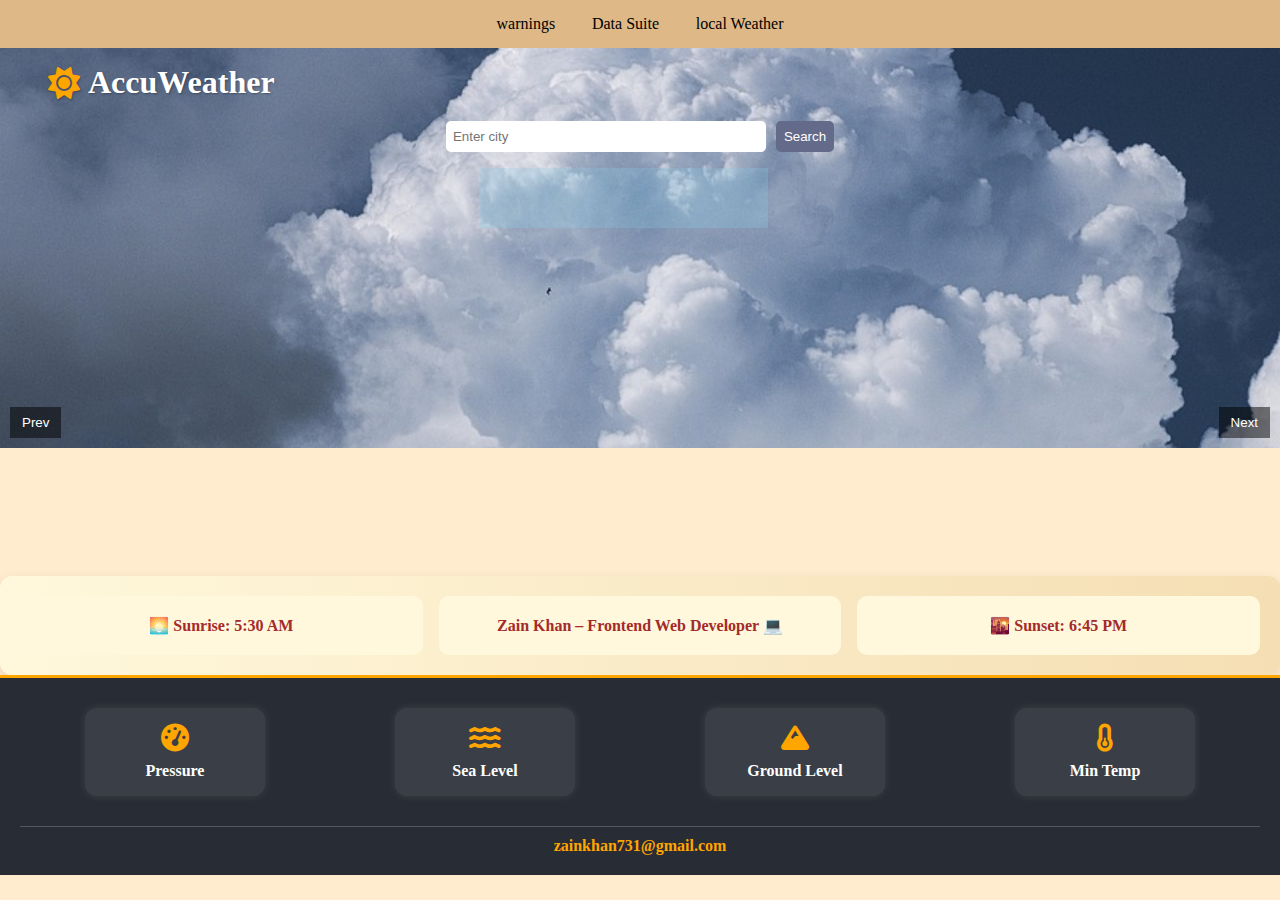
<file: index.html>
<!DOCTYPE html>
<html lang="en">
  <head>
    <meta charset="UTF-8" />
    <meta name="viewport" content="width=device-width, initial-scale=1.0" />
    <title>Document</title>
    <link rel="stylesheet" href="https://cdnjs.cloudflare.com/ajax/libs/font-awesome/6.4.0/css/all.min.css">
    <link rel="stylesheet" href="./style.css" />
  </head>
  <body>
    <main>
      <!-- header section start  -->
      <header>
        <nav>
          <ul>
            <li><a href="./wnd.html">warnings</a></li>
            <li><a href="./timezon.html">Data Suite</a></li>
            <li><a href="index.html">local Weather</a></li>
          </ul>
        </nav>
      </header>
      <!-- header section end -->

      <!-- intro_banner start  -->
      <div class="intro_banner">
        <!-- logo start  -->
        <div class="log">
          <i class="fa-solid fa-sun"></i>
          <p>AccuWeather</p>
        </div>
        <!-- logo end  -->

        <!-- input section start  -->
        <div class="input_section">
          <form class="searchForm">
            <input type="text" class="search_city" placeholder="Enter city" />
            <button type="submit" class="searchBtn">Search</button>
        </form>
    </div>
        <!-- input section end  -->

        <!-- img slider start  -->
        <section class="image_slider">
          <div class="slider">
            <img src="./image/4.jpg" class="slide active" />
            <img src="./image/1.jpg" class="slide" />
            <img src="./image/2.jpg" class="slide" />
            <img src="./image/3.jpg" class="slide" />
            <img src="./image/5.jpg" class="slide" />
            <button id="prev">Prev</button>
            <button id="next">Next</button>
          </div>
        </section>
        <!-- img slider end -->

        <!-- showweather data section start  -->
        <div class="weatherData">
          <p class="country"></p>
          <p class="dateTime"></p>
          <div class="temperaturePrent">
            <p class="temperature"></p>
            <p class="cluds_icon"></p>
          </div>
          <p class="feels_like"></p>
        </div>
        <!-- showweather data section end  -->
      </div>
      <!-- intro_banner end  -->

      <!-- map section start  -->
      <div class="mapContainer"></div>
      <!-- map section start  -->

      <!-- cities weather cards start -->
      <div class="citiesWeather"></div>
      <!-- cities weather cards end -->

      <!-- sunset and sunrise section start  -->
      <div class="sunParent">
        <p class="sunrise samebox">🌅 Sunrise: 5:30 AM</p>
        <p class="zain samebox">Zain Khan – Frontend Web Developer 💻</p>
        <p class="sunset samebox">🌇 Sunset: 6:45 PM</p>
      </div>
      <!-- sunset and sunrise section -->

      <!-- footer section start  -->
      <div class="footer">
        <div class="footer-box">
          <i class="fas fa-tachometer-alt"></i>
          <p class="pressure">Pressure</p>
        </div>
        <div class="footer-box">
          <i class="fas fa-water"></i>
          <p class="sea_leve">Sea Level</p>
        </div>
        <div class="footer-box">
          <i class="fas fa-mountain"></i>
          <p class="grnd_level">Ground Level</p>
        </div>
        <div class="footer-box">
          <i class="fas fa-thermometer-quarter"></i>
          <p class="temp_min">Min Temp</p>
        </div>
        <a class="emailLink" href="mailto:zainkhan731@gmail.com">zainkhan731@gmail.com</a>
      </div>
      <!-- footer section end -->
    </main>
    <script src="./script.js"></script>
  </body>
</html>
</file>
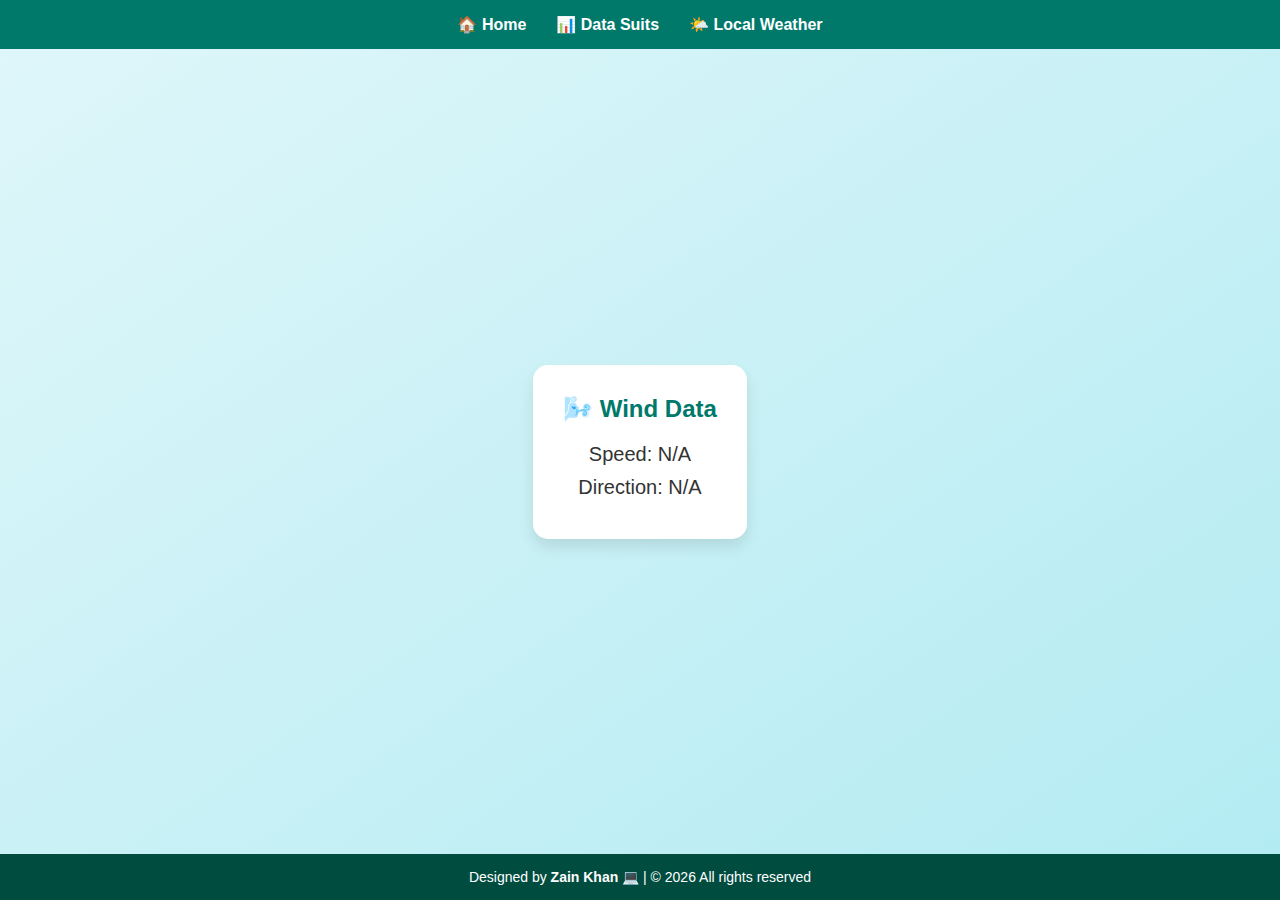
<file: windData/index.html>
<!DOCTYPE html>
<html lang="en">
  <head>
    <meta charset="UTF-8" />
    <meta name="viewport" content="width=device-width, initial-scale=1.0" />
    <title>Wind Data</title>
    <link rel="stylesheet" href="./style.css" />
  </head>
  <body>
    <main>
      <!-- Header Section -->
      <header class="section header">
        <nav>
          <ul>
            <li><a href="../index.html">🏠 Home</a></li>
            <li><a href="../timezone.html/timezone.html">📊 Data Suits</a></li>
            <li><a href="#">🌤️ Local Weather</a></li>
          </ul>
        </nav>
      </header>

      <!-- Main Content -->
      <section class="intro">
        <div class="windBox">
          <h2>🌬️ Wind Data</h2>
          <p id="speed">Speed: --</p>
          <p id="deg">Direction: --</p>
        </div>
      </section>

      <!-- Footer -->
      <footer>
        <p>Designed by <strong>Zain Khan</strong> 💻 | &copy; <span id="year"></span> All rights reserved</p>
      </footer>
    </main>
   <script src="./script.js"></script>
  </body>
</html>
</file>
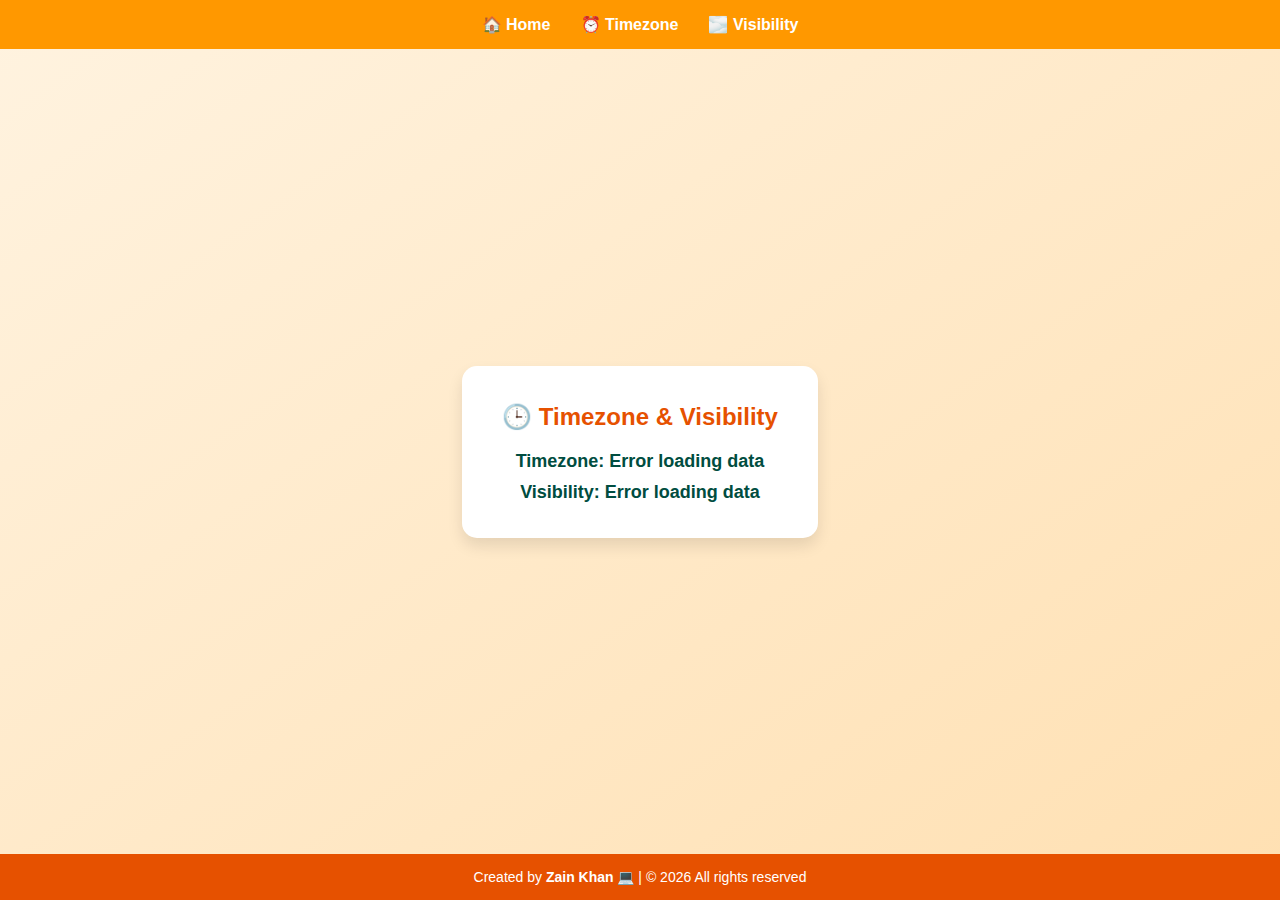
<file: timezon.html>
<!DOCTYPE html>
<html lang="en">
<head>
  <meta charset="UTF-8" />
  <meta name="viewport" content="width=device-width, initial-scale=1.0"/>
  <title>Timezone & Visibility</title>
  <link rel="stylesheet" href="./timezon.css" />
</head>
<body>
  <main>
    <header class="header">
      <nav>
        <ul>
          <li><a href="../index.html">🏠 Home</a></li>
          <li><a href="../index.html">⏰ Timezone</a></li>
          <li><a href="#">🌫️ Visibility</a></li>
        </ul>
      </nav>
    </header>

    <section class="data-section">
      <div class="infoBox">
        <p class="showtime"></p>
        <h2>🕒 Timezone & Visibility</h2>
        <p id="timezone">Timezone: --</p>
        <p id="visibility">Visibility: --</p>
      </div>
    </section>

    <footer>
      <p>Created by <strong>Zain Khan</strong> 💻 | &copy; <span id="year"></span> All rights reserved</p>
    </footer>
  </main>

  <script src="./timezon.js"></script>
</body>
</html>
</file>
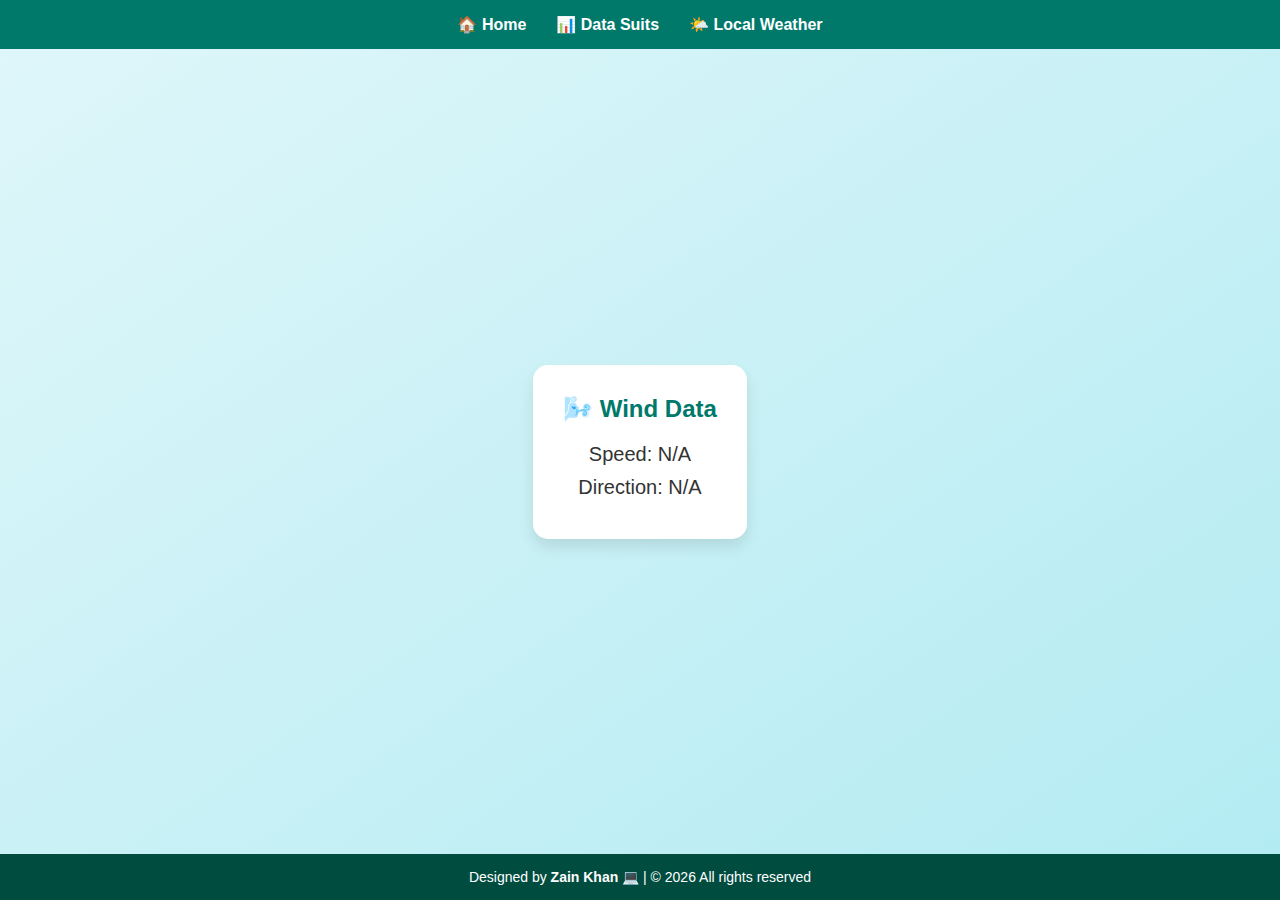
<file: wnd.html>
<!DOCTYPE html>
<html lang="en">
  <head>
    <meta charset="UTF-8" />
    <meta name="viewport" content="width=device-width, initial-scale=1.0" />
    <title>Wind Data</title>
    <link rel="stylesheet" href="./wnd.css" />
  </head>
  <body>
    <main>
      <!-- Header Section -->
      <header class="section header">
        <nav>
          <ul>
            <li><a href="../index.html">🏠 Home</a></li>
            <li><a href="../timezone.html/timezone.html">📊 Data Suits</a></li>
            <li><a href="#">🌤️ Local Weather</a></li>
          </ul>
        </nav>
      </header>

      <!-- Main Content -->
      <section class="intro">
        <div class="windBox">
          <h2>🌬️ Wind Data</h2>
          <p id="speed">Speed: --</p>
          <p id="deg">Direction: --</p>
        </div>
      </section>

      <!-- Footer -->
      <footer>
        <p>Designed by <strong>Zain Khan</strong> 💻 | &copy; <span id="year"></span> All rights reserved</p>
      </footer>
    </main>
   <script src="./wnd.js"></script>
  </body>
</html>
</file>
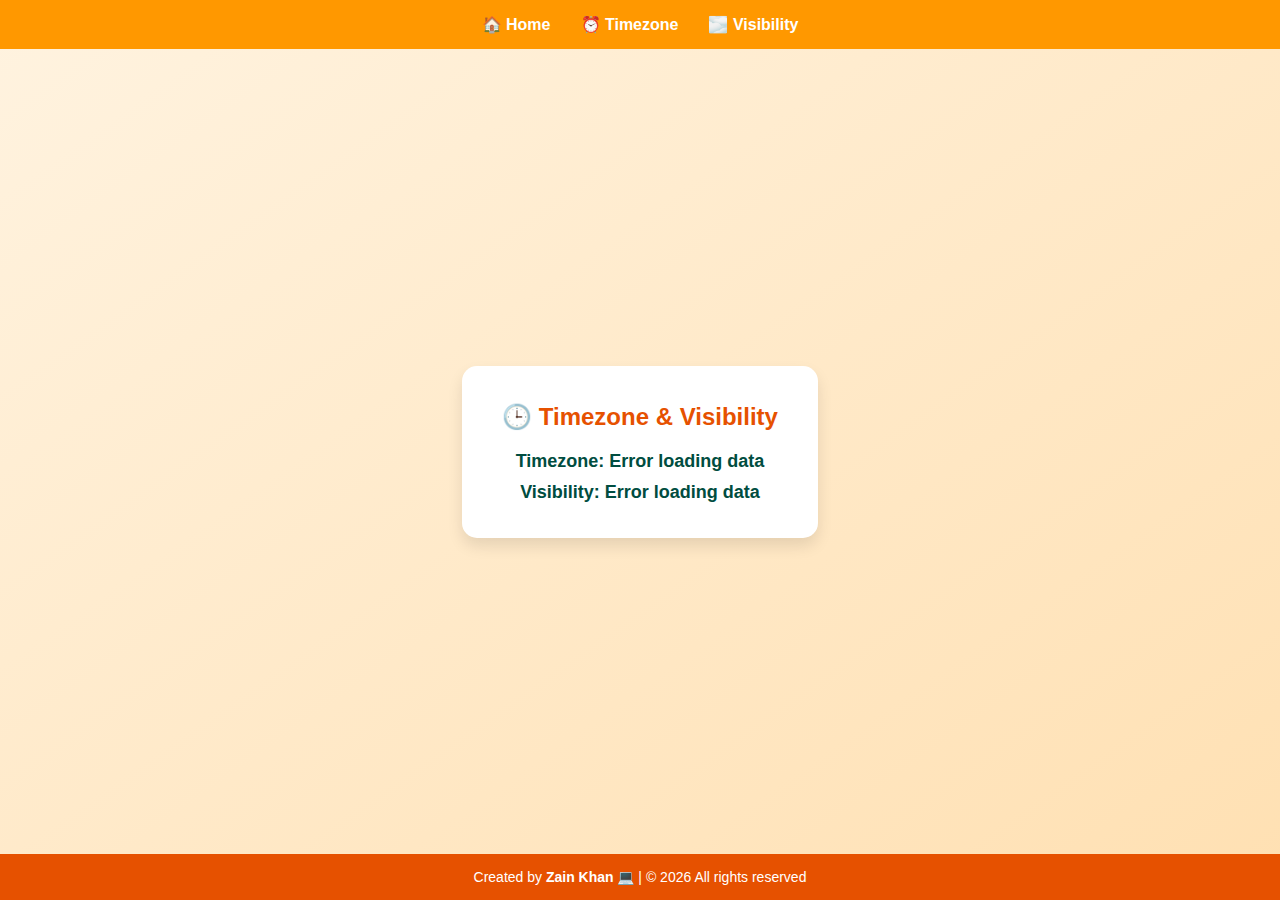
<file: timezone.html/timezone.html>
<!DOCTYPE html>
<html lang="en">
<head>
  <meta charset="UTF-8" />
  <meta name="viewport" content="width=device-width, initial-scale=1.0"/>
  <title>Timezone & Visibility</title>
  <link rel="stylesheet" href="./style.css" />
</head>
<body>
  <main>
    <header class="header">
      <nav>
        <ul>
          <li><a href="../index.html">🏠 Home</a></li>
          <li><a href="../index.html">⏰ Timezone</a></li>
          <li><a href="#">🌫️ Visibility</a></li>
        </ul>
      </nav>
    </header>

    <section class="data-section">
      <div class="infoBox">
        <p class="showtime"></p>
        <h2>🕒 Timezone & Visibility</h2>
        <p id="timezone">Timezone: --</p>
        <p id="visibility">Visibility: --</p>
      </div>
    </section>

    <footer>
      <p>Created by <strong>Zain Khan</strong> 💻 | &copy; <span id="year"></span> All rights reserved</p>
    </footer>
  </main>

  <script src="./scipt.js"></script>
</body>
</html>
</file>
<file: timezon.css>
* {
  margin: 0;
  padding: 0;
  box-sizing: border-box;
  font-family: 'Segoe UI', sans-serif;
}

html, body {
  height: 100%;
  background: linear-gradient(to bottom right, #fff3e0, #ffe0b2);
  display: flex;
  flex-direction: column;
  color: #333;
}

/* Header */
.header {
  background-color: #ff9800;
  padding: 15px;
  text-align: center;
}

.header nav ul {
  list-style: none;
  display: flex;
  justify-content: center;
  gap: 30px;
}

.header nav ul li a {
  color: #fff;
  text-decoration: none;
  font-weight: bold;
  transition: color 0.3s;
}

.header nav ul li a:hover {
  color: #212121;
}

/* Main Section */
main {
  flex: 1;
  display: flex;
  flex-direction: column;
}

.data-section {
  flex: 1;
  display: flex;
  justify-content: center;
  align-items: center;
  padding: 30px;
}

.infoBox {
  background-color: #fff;
  padding: 25px 40px;
  border-radius: 15px;
  text-align: center;
  box-shadow: 0 8px 15px rgba(0,0,0,0.1);
  transition: transform 0.3s;
}

.infoBox:hover {
  transform: scale(1.03);
}

.infoBox h2 {
  color: #e65100;
  margin-bottom: 20px;
}

.infoBox p {
  font-size: 20px;
  margin: 12px 0;
}

.showtime, #timezone, #visibility {
  font-size: 18px;
  margin: 10px 0;
  color: #004d40;
  font-weight: bold;
}

/* Footer */
footer {
  background-color: #e65100;
  color: #fff;
  padding: 15px;
  text-align: center;
  font-size: 14px;
  margin-top: auto;
}
</file>
<file: timezone.html/style.css>
* {
  margin: 0;
  padding: 0;
  box-sizing: border-box;
  font-family: 'Segoe UI', sans-serif;
}

html, body {
  height: 100%;
  background: linear-gradient(to bottom right, #fff3e0, #ffe0b2);
  display: flex;
  flex-direction: column;
  color: #333;
}

/* Header */
.header {
  background-color: #ff9800;
  padding: 15px;
  text-align: center;
}

.header nav ul {
  list-style: none;
  display: flex;
  justify-content: center;
  gap: 30px;
}

.header nav ul li a {
  color: #fff;
  text-decoration: none;
  font-weight: bold;
  transition: color 0.3s;
}

.header nav ul li a:hover {
  color: #212121;
}

/* Main Section */
main {
  flex: 1;
  display: flex;
  flex-direction: column;
}

.data-section {
  flex: 1;
  display: flex;
  justify-content: center;
  align-items: center;
  padding: 30px;
}

.infoBox {
  background-color: #fff;
  padding: 25px 40px;
  border-radius: 15px;
  text-align: center;
  box-shadow: 0 8px 15px rgba(0,0,0,0.1);
  transition: transform 0.3s;
}

.infoBox:hover {
  transform: scale(1.03);
}

.infoBox h2 {
  color: #e65100;
  margin-bottom: 20px;
}

.infoBox p {
  font-size: 20px;
  margin: 12px 0;
}

.showtime, #timezone, #visibility {
  font-size: 18px;
  margin: 10px 0;
  color: #004d40;
  font-weight: bold;
}

/* Footer */
footer {
  background-color: #e65100;
  color: #fff;
  padding: 15px;
  text-align: center;
  font-size: 14px;
  margin-top: auto;
}
</file>
<file: style.css>
/* Base Reset & Global */
* {
  margin: 0;
  padding: 0;
  box-sizing: border-box;
}

body {
  background-color: blanchedalmond;
}

/* Header */
header ul {
  display: flex;
  list-style: none;
  justify-content: center;
  background-color: burlywood;
  padding: 15px;
  gap: 2.3rem;
}

header ul li a {
  text-decoration: none;
  color: black;
}

/* Intro Banner */
.intro_banner {
  position: relative;
  width: 100%;
  height: 400px;
  overflow: hidden;
}

.intro_banner .log {
  display: flex;
  align-items: center;
  gap: 0.5rem;
  font-size: 2rem;
  color: #ffffff;
  padding-top: 1rem;
  margin-left: 3rem;
  font-weight: bold;
  text-shadow: 1px 1px 2px rgba(0, 0, 0, 0.3);
  z-index: 1;
  position: relative;
}

.intro_banner .log .fa-sun {
  color: orange;
  animation: rotateSun 3s linear infinite;
}

.input_section {
  margin-top: 20px;
  position: relative;
  z-index: 1;
}

.searchForm {
  display: flex;
  justify-content: center;
  gap: 10px;
  flex-wrap: wrap;
}

.searchForm .search_city {
  padding: 8px 7px;
  border: none;
  border-radius: 5px;
  width: 100%;
  max-width: 20rem;
}

.searchForm .searchBtn {
  padding: 5px 8px;
  border: none;
  background-color: #636a8a;
  color: white;
  border-radius: 5px;
  cursor: pointer;
}

/* Slider */
.slider {
  position: absolute;
  top: 0;
  left: 0;
  width: 100%;
  height: 100%;
  z-index: 0;
}

.slide {
  width: 100%;
  height: 100%;
  object-fit: cover;
  display: none;
}

.slide.active {
  display: block;
}

#prev,
#next {
  position: absolute;
  bottom: 10px;
  z-index: 2;
  background: rgba(0, 0, 0, 0.5);
  color: white;
  border: none;
  padding: 8px 12px;
  cursor: pointer;
}

#prev {
  left: 10px;
}

#next {
  right: 10px;
}

/* Weather Data */
.weatherData {
  background-color: rgba(135, 206, 235, 0.25);
  color: white;
  padding: 10px;
  margin: 1rem 2rem 1rem 30rem;
  width: 75%;              
  max-width: 18rem; 
  position: relative;
}


.temperaturePrent {
  display: flex;
  align-items: center;
  justify-content: center;
  flex-wrap: wrap;
}

.temperaturePrent .temperature {
  padding: 5px;
  font-size: 1rem;
}

.cloud_icon img {
  width: 40px;
  height: 40px;
}

.weatherData .country,
.weatherData .dateTime,
.weatherData .feels_like {
  padding: 5px;
}

/* Cities Weather Cards */
.citiesWeather {
  display: flex;
  flex-wrap: wrap;
  gap: 2rem;
  margin: 2rem auto;
  justify-content: center;
  padding: 2rem;
  max-width: 1200px;
  border-radius: 20px;
}

.cityCard {
  border-radius: 20px;
  padding: 2rem 1.5rem;
  width: 100%;
  max-width: 240px;
  text-align: center;
  box-shadow: 0 8px 20px rgba(0, 0, 0, 0.15);
  position: relative;
  overflow: hidden;
  transition: transform 0.3s ease, box-shadow 0.3s ease;
}

.cityCard:hover {
  transform: translateY(-10px);
  box-shadow: 0 12px 30px rgba(0, 0, 0, 0.2);
}

.cityCard img {
  width: 100px;
  margin-bottom: 1rem;
  transition: transform 0.3s ease;
}

.cityCard:hover img {
  transform: scale(1.1);
}

.cityCard h3 {
  font-size: 1.3rem;
  color: #333;
  margin-bottom: 0.5rem;
}

.cityCard p {
  font-size: 0.95rem;
  color: #666;
  margin: 0.3rem 0;
}

.cityCard::before {
  content: "";
  position: absolute;
  top: -30%;
  left: -30%;
  width: 160%;
  height: 160%;
  background: radial-gradient(circle at top left, rgba(0, 128, 255, 0.08), transparent 70%);
  transform: rotate(15deg);
  z-index: 0;
}

.cityCard * {
  position: relative;
  z-index: 1;
}

/* Sunrise Sunset Section */
.sunParent {
  display: flex;
  justify-content: space-between;
  align-items: center;
  flex-wrap: wrap;
  gap: 1rem;
  background: linear-gradient(to right, #fff8dc, #f5deb3);
  padding: 20px;
  border-radius: 12px;
  box-shadow: 0 4px 12px rgba(0, 0, 0, 0.1);
}

.samebox {
  background-color: cornsilk;
  padding: 20px 16px;
  color: brown;
  font-weight: bold;
  border-radius: 10px;
  flex: 1 1 30%;
  text-align: center;
  transition: transform 0.3s ease;
}

.samebox:hover {
  transform: scale(1.05);
  background-color: #fff2b2;
}

/* Footer */
.footer {
  display: flex;
  flex-wrap: wrap;
  justify-content: space-around;
  align-items: center;
  padding: 20px;
  background: #282c34;
  color: white;
  border-top: 3px solid #ffa500;
  position: relative;
}

.footer-box {
  display: flex;
  flex-direction: column;
  align-items: center;
  padding: 16px;
  margin: 10px;
  background: #3a3f47;
  border-radius: 12px;
  width: 180px;
  transition: transform 0.3s ease;
  box-shadow: 0 0 8px rgba(255, 255, 255, 0.1);
}

.footer-box:hover {
  transform: translateY(-5px);
  background-color: #444a52;
}

.footer-box i {
  font-size: 28px;
  margin-bottom: 10px;
  color: #ffa500;
}

.footer-box p {
  font-size: 16px;
  font-weight: bold;
  color: white;
}

.emailLink {
  width: 100%;
  text-align: center;
  margin-top: 20px;
  font-size: 16px;
  text-decoration: none;
  color: #ffa500;
  font-weight: bold;
  border-top: 1px solid rgba(255, 255, 255, 0.2);
  padding-top: 10px;
  transition: color 0.3s ease;
}

.emailLink:hover {
  color: #ffdd99;
}

/* Responsive */
@media (max-width: 1024px) {
  .weatherData {
    margin-left: auto;
    margin-right: auto;
  }
}

@media (max-width: 768px) {
  .intro_banner .log {
    margin-left: 2rem;
  }

  .temperaturePrent,
  .searchForm,
  .sunParent {
    flex-direction: column;
    align-items: center;
  }

  .footer-box {
    width: 100%;
    max-width: 300px;
  }

  .emailLink {
    font-size: 14px;
    padding: 10px 0;
  }
}

@media (max-width: 480px) {
  .intro_banner .log {
    margin-left: 1rem;
    font-size: 18px;
  }

  .search_city {
    max-width: 100%;
  }

  .weatherData {
    width: 95%;
  }

  .cityCard,
  .samebox,
  .footer-box {
    max-width: 100%;
    flex: 1 1 100%;
  }
}
</file>
<file: windData/style.css>
/* Reset and Fonts */
* {
  margin: 0;
  padding: 0;
  box-sizing: border-box;
  font-family: 'Segoe UI', sans-serif;
}

html, body {
  height: 100%;
  background: linear-gradient(to bottom right, #e0f7fa, #b2ebf2);
  color: #333;
  display: flex;
  flex-direction: column;
}

/* Header */
.header {
  background-color: #00796b;
  padding: 15px;
  text-align: center;
}

.header nav ul {
  list-style: none;
  display: flex;
  justify-content: center;
  gap: 30px;
}

.header nav ul li a {
  color: #fff;
  text-decoration: none;
  font-weight: bold;
  transition: color 0.3s ease;
}

.header nav ul li a:hover {
  color: #ffeb3b;
}

/* Intro and Box */
main {
  flex: 1;
  display: flex;
  flex-direction: column;
}

.intro {
  flex: 1;
  display: flex;
  justify-content: center;
  align-items: center;
  padding: 40px;
}

.windBox {
  background: #ffffff;
  padding: 30px;
  border-radius: 15px;
  box-shadow: 0 8px 15px rgba(0, 0, 0, 0.1);
  text-align: center;
  animation: popIn 1s ease;
  transition: transform 0.3s ease;
}

.windBox:hover {
  transform: scale(1.05);
}

.windBox h2 {
  color: #00796b;
  margin-bottom: 20px;
}

.windBox p {
  font-size: 20px;
  margin: 10px 0;
}

/* Footer */
footer {
  background-color: #004d40;
  color: #fff;
  padding: 15px;
  text-align: center;
  font-size: 14px;
  margin-top: auto; /* This keeps footer at bottom */
}

/* Animation */
@keyframes popIn {
  from {
    opacity: 0;
    transform: scale(0.8);
  }
  to {
    opacity: 1;
    transform: scale(1);
  }
}
</file>
<file: wnd.css>
/* Reset and Fonts */
* {
  margin: 0;
  padding: 0;
  box-sizing: border-box;
  font-family: 'Segoe UI', sans-serif;
}

html, body {
  height: 100%;
  background: linear-gradient(to bottom right, #e0f7fa, #b2ebf2);
  color: #333;
  display: flex;
  flex-direction: column;
}

/* Header */
.header {
  background-color: #00796b;
  padding: 15px;
  text-align: center;
}

.header nav ul {
  list-style: none;
  display: flex;
  justify-content: center;
  gap: 30px;
}

.header nav ul li a {
  color: #fff;
  text-decoration: none;
  font-weight: bold;
  transition: color 0.3s ease;
}

.header nav ul li a:hover {
  color: #ffeb3b;
}

/* Intro and Box */
main {
  flex: 1;
  display: flex;
  flex-direction: column;
}

.intro {
  flex: 1;
  display: flex;
  justify-content: center;
  align-items: center;
  padding: 40px;
}

.windBox {
  background: #ffffff;
  padding: 30px;
  border-radius: 15px;
  box-shadow: 0 8px 15px rgba(0, 0, 0, 0.1);
  text-align: center;
  animation: popIn 1s ease;
  transition: transform 0.3s ease;
}

.windBox:hover {
  transform: scale(1.05);
}

.windBox h2 {
  color: #00796b;
  margin-bottom: 20px;
}

.windBox p {
  font-size: 20px;
  margin: 10px 0;
}

/* Footer */
footer {
  background-color: #004d40;
  color: #fff;
  padding: 15px;
  text-align: center;
  font-size: 14px;
  margin-top: auto; /* This keeps footer at bottom */
}

/* Animation */
@keyframes popIn {
  from {
    opacity: 0;
    transform: scale(0.8);
  }
  to {
    opacity: 1;
    transform: scale(1);
  }
}
</file>
